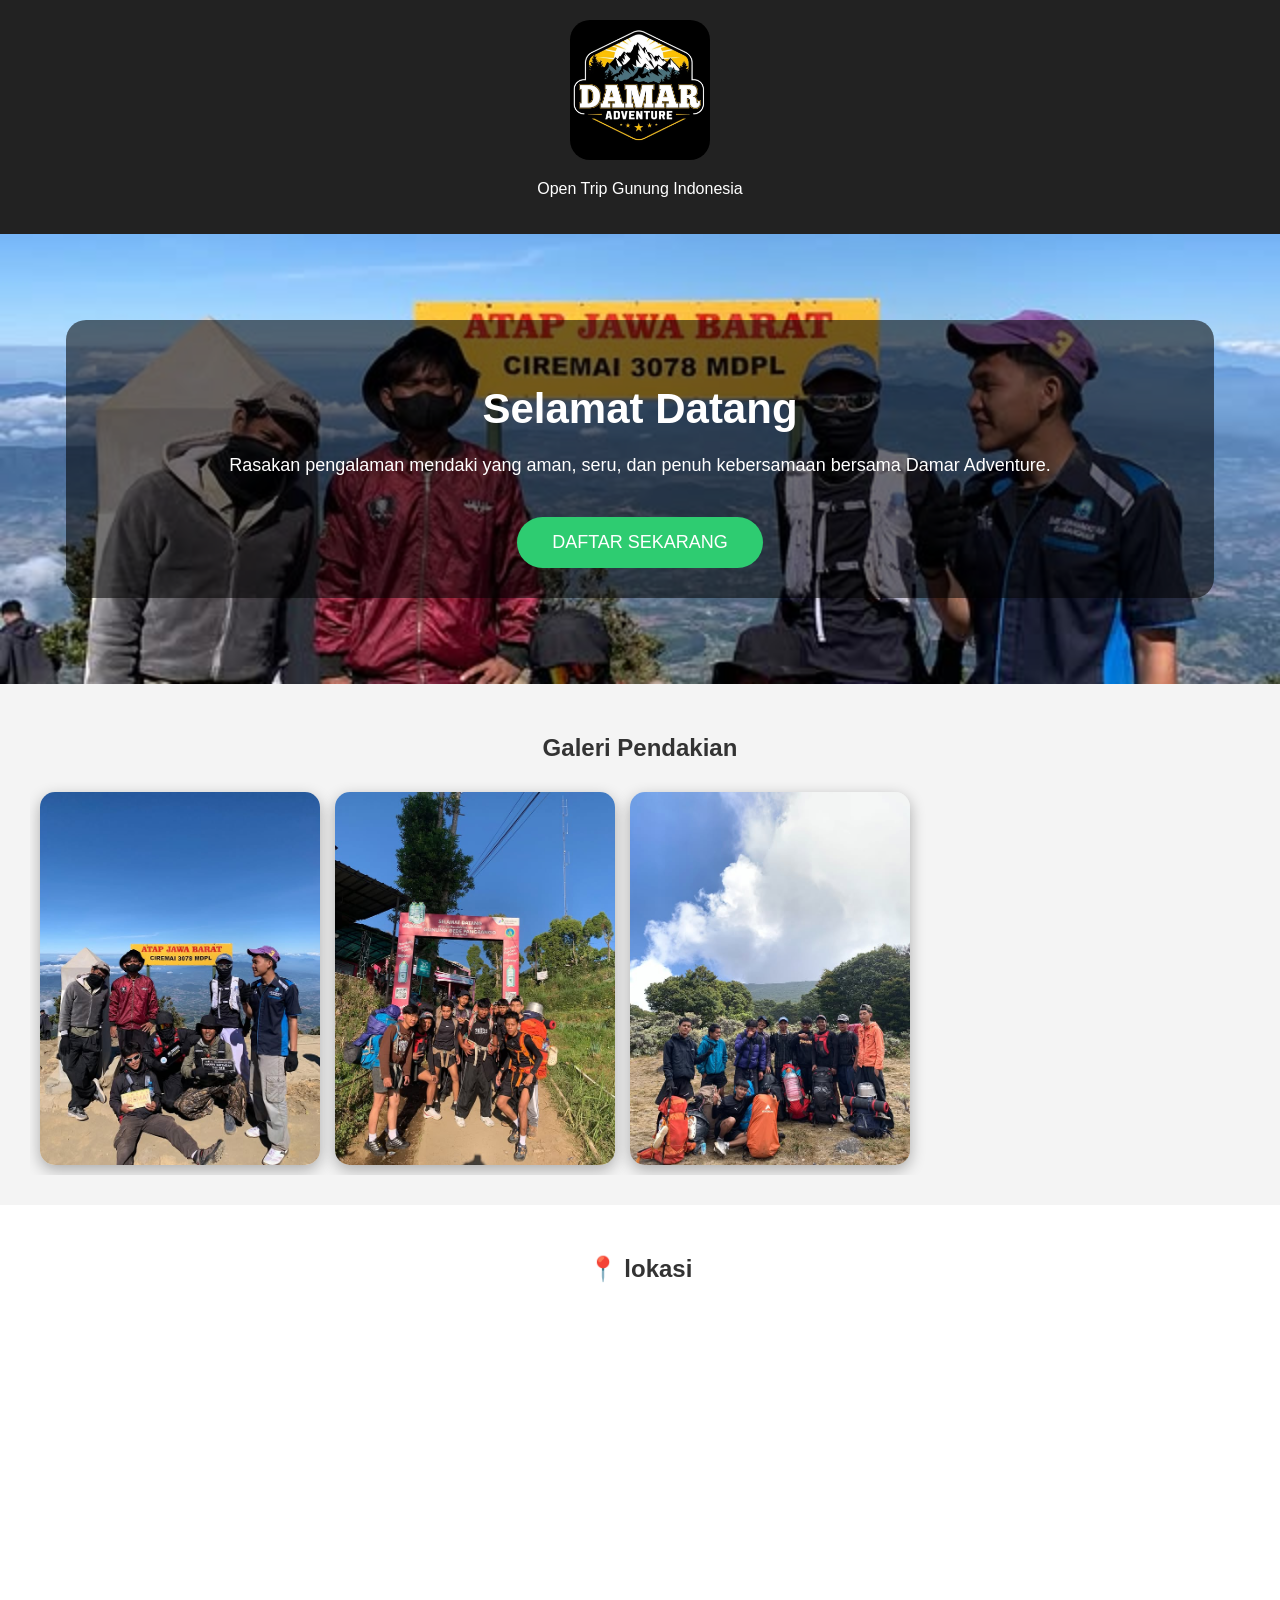
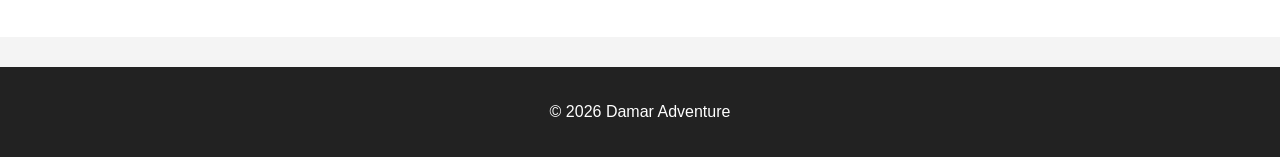
<file: templates/index.html>
<!DOCTYPE html>
<html lang="id">
<head>
<meta charset="UTF-8">
<meta name="viewport" content="width=device-width, initial-scale=1.0">
<title>Damar Adventure</title>
<link rel="stylesheet" href="/static/style.css">
</head>

<body>

<header>
<img src="/static/images/dmr.jpg" class="logo">
<p>Open Trip Gunung Indonesia</p>
</header>

<section class="hero">
<div class="overlay">
<h1>Selamat Datang</h1>

<p>
Rasakan pengalaman mendaki yang aman,
seru, dan penuh kebersamaan bersama
Damar Adventure.
</p>

<a href="/daftar">
<button>DAFTAR SEKARANG</button>
</a>
</div>
</section>

<section class="galeri">

<h2>Galeri Pendakian</h2>

<div class="foto">
<img src="/static/images/tp1.jpg">
<img src="/static/images/tp2.jpg">
<img src="/static/images/tp3.jpg">
</div>

</section>
<section class="maps">
    <h2>📍 lokasi </h2>

    <iframe
        src="https://www.google.com/maps?q=Desa+Kertawinangun,+Kecamatan+Kandanghaur,+Kabupaten+Indramayu&output=embed"
        loading="lazy">
    </iframe>
</section>

<footer>

<p>© 2026 Damar Adventure</p>

</footer>

</body>
</html>
</file>
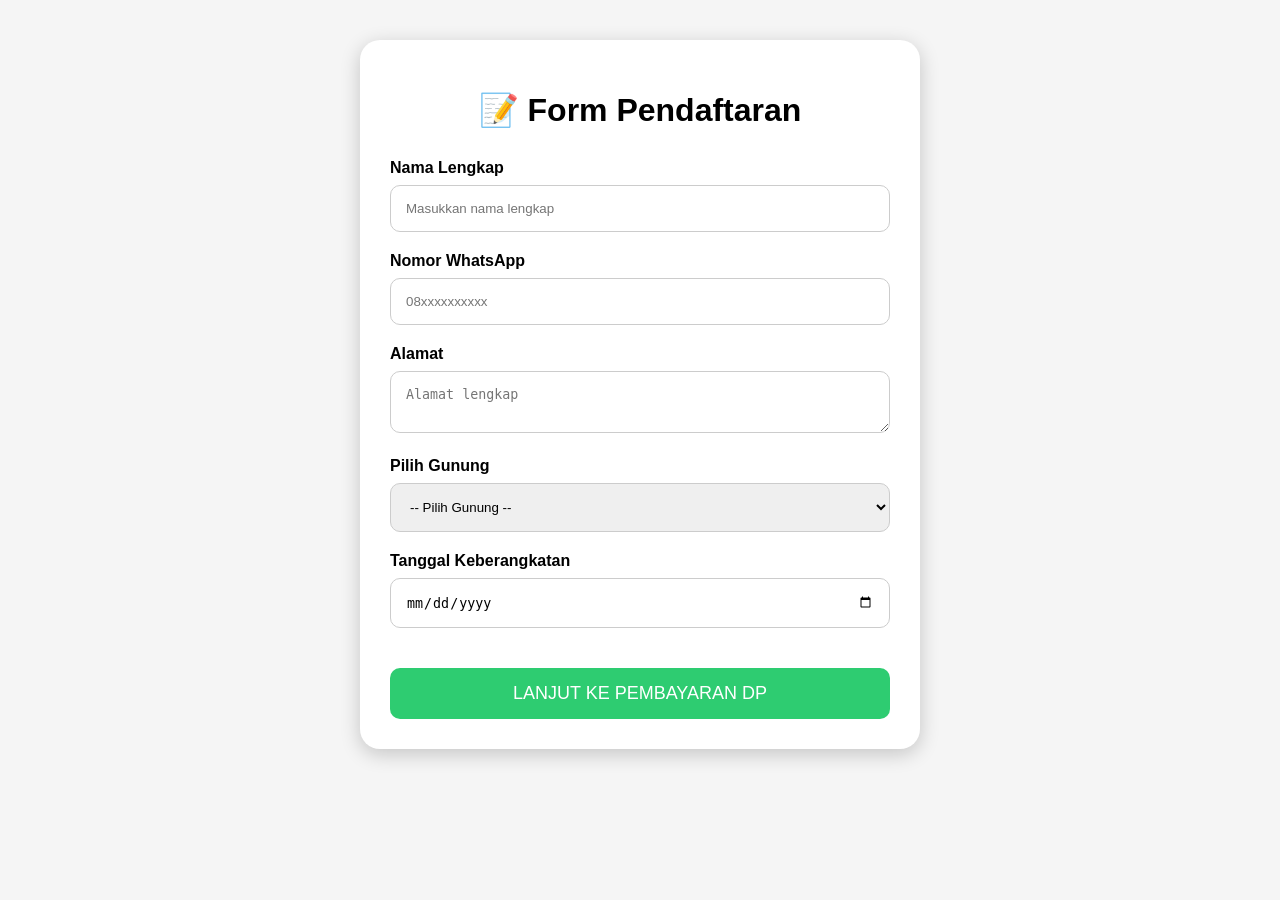
<file: templates/daftar.html>
<!DOCTYPE html>
<html lang="id">
<head>
<meta charset="UTF-8">
<meta name="viewport" content="width=device-width, initial-scale=1.0">

<title>Pendaftaran Damar Adventure</title>

<link rel="stylesheet" href="/static/style.css">

<style>

body{
    margin:0;
    font-family:Arial,sans-serif;
    background:#f5f5f5;
}

.container{
    width:90%;
    max-width:500px;
    margin:40px auto;
    background:white;
    padding:30px;
    border-radius:20px;
    box-shadow:0 5px 20px rgba(0,0,0,.2);
}

h1{
    text-align:center;
    margin-bottom:30px;
}

label{
    display:block;
    margin-bottom:8px;
    font-weight:bold;
}

input,
select,
textarea{
    width:100%;
    padding:15px;
    margin-bottom:20px;
    border:1px solid #ccc;
    border-radius:10px;
    box-sizing:border-box;
}

button{
    width:100%;
    padding:15px;
    background:#2ecc71;
    color:white;
    border:none;
    border-radius:10px;
    font-size:18px;
    cursor:pointer;
}

button:hover{
    background:#27ae60;
}

</style>

</head>

<body>

<div class="container">

<h1>📝 Form Pendaftaran</h1>

<form action="/submit" method="POST">

<label>Nama Lengkap</label>
<input type="text" name="nama" placeholder="Masukkan nama lengkap" required>

<label>Nomor WhatsApp</label>
<input type="text" name="wa" placeholder="08xxxxxxxxxx" required>

<label>Alamat</label>
<textarea name="alamat" placeholder="Alamat lengkap" required></textarea>

<label>Pilih Gunung</label>

<select name="gunung" required>
<option value="">-- Pilih Gunung --</option>
<option>Ciremai</option>
<option>Papandayan</option>
<option>Gede Pangrango</option>
<option>Slamet</option>
<option>Merbabu</option>
<option>Merapi</option>
<option>Sindoro</option>
<option>Sumbing</option>
</select>

<label>Tanggal Keberangkatan</label>
<input type="date" name="tanggal" required>

<button type="submit">
LANJUT KE PEMBAYARAN DP
</button>

</form>

</div>

</body>
</html>
</file>
<file: static/style.css>
body{
margin:0;
font-family:Arial,sans-serif;
background:#f4f4f4;
}

header{
background:#222;
text-align:center;
padding:20px;
color:white;
}

.logo{
width:140px;
border-radius:20px;
}

.hero{
background:url("/static/images/tp1.jpg");
background-size:cover;
background-position:center;
height:450px;

display:flex;
justify-content:center;
align-items:center;
}

.overlay{
background:rgba(0,0,0,.55);
padding:30px;
width:85%;
border-radius:20px;
text-align:center;
color:white;
}

.overlay h1{
font-size:42px;
margin-bottom:15px;
}

.overlay p{
font-size:18px;
line-height:28px;
}

button{
margin-top:20px;
padding:15px 35px;
background:#2ecc71;
border:none;
border-radius:30px;
color:white;
font-size:18px;
}

.galeri{
padding:30px;
text-align:center;
}

.galeri h2{
color:#333;
}

.foto{
display:flex;
overflow-x:auto;
gap:15px;
padding:10px;
}

.foto img{
width:280px;
border-radius:15px;
box-shadow:0 5px 15px rgba(0,0,0,.3);
}

footer{
background:#222;
color:white;
text-align:center;
padding:20px;
margin-top:30px;
}
.maps{
padding:30px;
background:white;
text-align:center;
}
.maps h2{
color:#333;
margin-bottom:20px;
}
.maps iframe{
width:100%;
height:300px;
border:none;
border-radius:20px;
}
</file>
